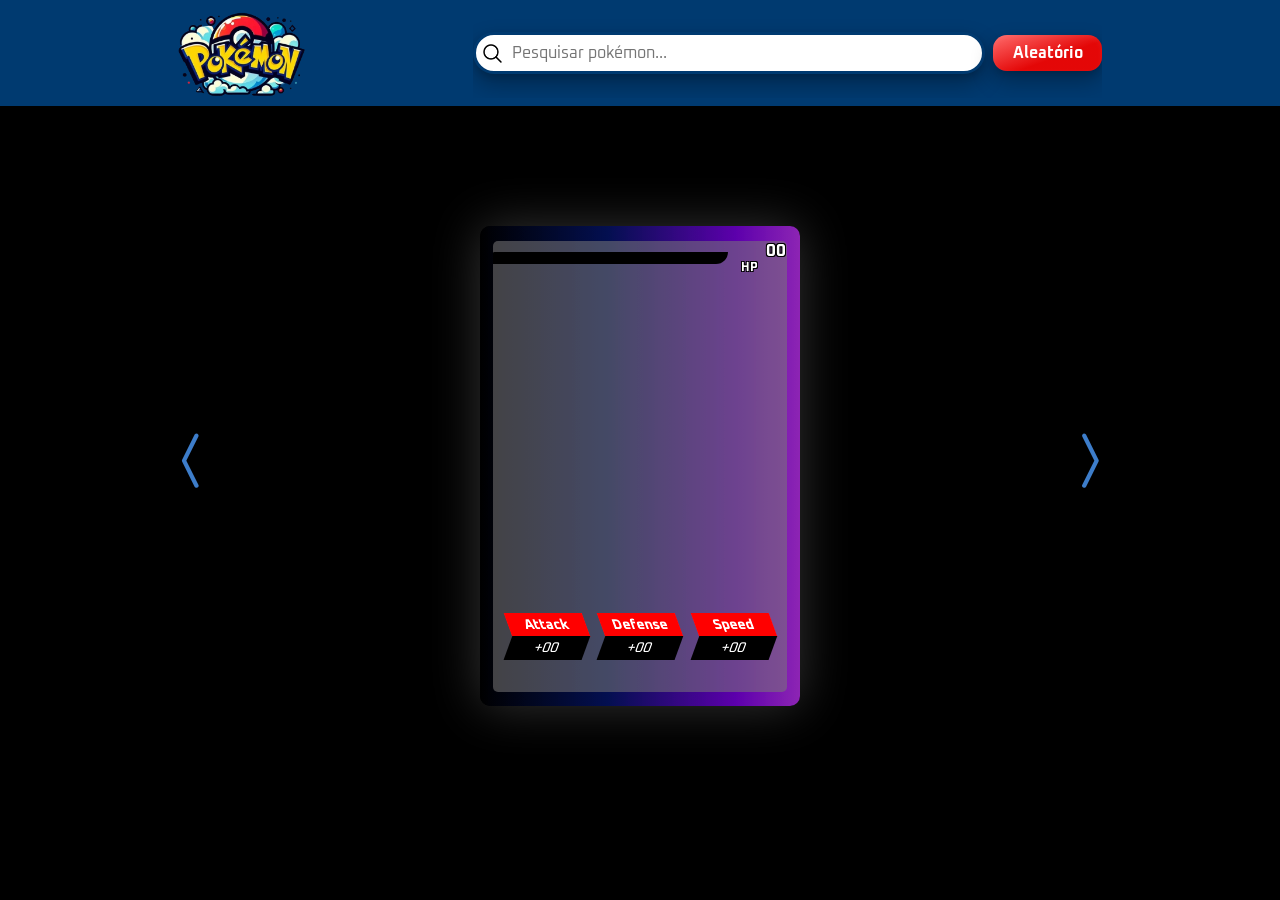
<file: index.html>
<!DOCTYPE html>
<html lang="pt-br">

<head>
  <meta charset="UTF-8">
  <meta name="viewport" content="width=device-width, initial-scale=1.0">

  <!-- Links -->
  <link rel="stylesheet" href="https://cdn.jsdelivr.net/npm/bootstrap-icons@1.13.1/font/bootstrap-icons.min.css">
  <link rel="icon" href="./images/logo.webp">
  <link rel="stylesheet" href="./css/card_pokemon.css">

  <title>Pokédex</title>
</head>

<body>
  <header>
    <div class="header--mobile">
      <!-- logo -->
      <img src="/images/logo.webp" alt="logo pokedex" id="logo">
      <!-- icone do menu -->
      <button class="botao_menu icone_menu icone-X">
        <span class="bar" id="bar1"></span>
        <span class="bar" id="bar2"></span>
        <span class="bar" id="bar3"></span>
      </button>
    </div>

    <nav class="header_nav">
      <!-- input de pesquisa -->
      <form action="" class="form">
        <input type="search" name="buscar" id="buscar" class="input__pesquisar" placeholder="Pesquisar pokémon...">
      </form>

      <!-- botão para gerar número de pokemon aleátorio  -->
      <button type="submit" class="btn-aleatorio">Aleatório</button>
    </nav>

  </header>

  <p class="aviso">Conecta na Internet</p>

  <main>

    <div class="container">
      <!-- botão de voltar -->
      <button class="botoes_mudar">
        <i class="bi bi-chevron-compact-left btn-voltar"></i>
      </button>

      <section class="card">
        <!-- parte da frente -->
        <article class="card-front">
          <div class="card-front_corpo">
            <!-- icone e nome -->
            <div class="card-front_nome-icon flexivel ">

              <span class="card-front_faixa">
                <span class="flexivel icones">
                  <!-- imgs dos icones -->
                </span>

                <h1 class="pokemon__nome"></h1>
              </span>

              <!-- nivel HP -->
              <h2>
                <sub>HP</sub>
                <sup class="pokemon__hp">00</sup>
              </h2>

            </div>

            <!-- imgagem pokemon -->
            <img src="/images/icones/icone-padrao.webp" alt="pokemon" class="pokemon__imagem">

            <!-- Informações de ataque, defesa e velocidade -->
            <div class="card-front_infor ">

              <div class="container-paralelogramo">
                <h3 class="pokemon__ataque card-front_paralelogramo">Attack</h3>
                <p class="pokemon__ataque-dano card-front_paralelogramo-valor">+00</p>
              </div>

              <div class="container-paralelogramo">
                <h3 class="pokemon__defesa card-front_paralelogramo">Defense</h3>
                <p class="pokemon__defesa-valor card-front_paralelogramo-valor">+00</p>
              </div>

              <div class="container-paralelogramo">
                <h3 class="pokemon__velocidade card-front_paralelogramo">Speed</h3>
                <p class="pokemon__velocidade-valor card-front_paralelogramo-valor">+00</p>
              </div>

            </div>

          </div>
        </article>

        <!-- parte de trás -->
        <img src="/images/card-verso.webp" alt="" srcset="" class="card-back">

      </section>
      <!-- botão de proximo -->
      <button class="botoes_mudar">
        <i class="bi bi-chevron-compact-right btn-prox"></i>
      </button>

    </div>
  </main>

  <script src="/js/script.js"></script>
</body>

</html>
</file>
<file: css/card_pokemon.css>
@import url('https://fonts.googleapis.com/css2?family=Oxanium:wght@300;400;500;600;700;800&display=swap');

* {
  margin: 0;
  padding: 0;
  box-sizing: border-box;
  font-family: 'Oxanium', cursive;
}

body {
  background-color: black;
  margin: 0;
  padding: 0;
  box-sizing: border-box;
}

/* cores */
:root {
  --amarelo: #ffcb05;
  --vermelho: hsl(0, 94%, 46%);
  --azul-escuro: #003a70;
  --azul-claro: #3d7dca;
}

/* reutilização de css */
.flexivel {
  display: flex;
  align-items: center;
  justify-content: space-around;
}

/* remover sombra quando clica mobile */
button,
.btn {
  -webkit-tap-highlight-color: transparent;
  /* Android, iOS Safari */
  /* tap-highlight-color: transparent; */
  /* fallback (não padrão) */
  -webkit-appearance: none;
  -moz-appearance: none;
  appearance: none;
}

/* cabeçalho */
header {
  display: flex;
  flex-direction: column;
  gap: 0.5em;
  height: auto;
  width: 100%;
  margin: 0;
  background-color: var(--azul-escuro);
  position: sticky;
  top: 0;
  z-index: 100;

}

/* logo e botao hamburger */
.header--mobile {
  width: auto;
  height: auto;
  display: flex;
  justify-content: space-between;
  align-items: center;
  padding: 0.5rem 4%;

}

#logo {
  width: 20%;
}

.botao_menu {
  font-size: 3em;
}

.icone_menu {
  width: 15vw;
  height: 8vh;
  padding: 0;
  margin: 0;
  display: flex;
  justify-content: center;
  align-items: center;
  background-color: transparent;
  border: none;
  position: relative;
  cursor: pointer;
}

.icone_menu>.bar {
  width: 0.8em;
  height: 0.1em;
  border-radius: 100px;
  background-color: var(--amarelo);
  margin: 0;
  padding: 0;
  position: absolute;
  right: 20%;
  transition: all 0.4s ease;
}

/* icone menu X */
.anima-menu>#bar1 {
  transform: translateY(0em) rotate(45deg);
}

.anima-menu>#bar3 {
  transform: translateY(0em) rotate(-45deg);
}

.anima-menu>#bar2 {
  display: none;
}

/* icone menu padrao*/
.icone-X>#bar2 {
  transform: translateY(0em)
}

.icone-X>#bar1 {
  transform: translateY(0.2em)
}

.icone-X>#bar3 {
  transform: translateY(-0.2em)
}

/* formulario */
nav {
  background-color: var(--azul-escuro);
  max-width: 100%;
  height: auto;
  max-height: 0;
  display: flex;
  flex-direction: row;
  align-items: center;
  justify-content: space-between;
  padding: 0;
  margin: 0;
  overflow: hidden;
  transition: max-height 0.45s ease, opacity 0.45s ease, transform 0.25s ease, padding 0.35s ease;
  transform-origin: top;
  transform: translateY(-10px);
}

/* animação para mobile */
nav.show {
  max-height: 480px;
  /* ajustar conforme tamanho do menu */
  opacity: 1;
  padding: 2% 4%;
  transform: translateY(0);
}

/* input de busca */
#buscar {
  width: clamp(60vw, 80vw, 100%);
  border: 3px solid var(--azul-escuro);
  border-radius: 30px;

  background-image: url('/images/Search.svg');
  background-repeat: no-repeat;
  background-position: left 5px center;
  background-size: clamp(20px, 4vw, 23px);
  padding: 3.3%;
  padding-left: clamp(2em, 4vw, 3em);
  font-size: clamp(0.8em, 3vw, 18px);
}

/* botao aleatorio */
.btn-aleatorio {
  display: inline-block;
  padding: 0.6em 1.25em;
  border: none;
  background: linear-gradient(160deg, #ff6b6b 0%, var(--vermelho) 60%);
  color: #fff;
  font-weight: 700;
  font-size: 1rem;
  border-radius: 14px;
  cursor: pointer;
  transition: all 0.3s ease;
  box-shadow: 0 10px 22px rgba(0, 0, 0, 0.30), 0 3px 6px rgba(0, 0, 0, 0.12), inset 0 2px 6px rgba(255, 255, 255, 0.06);
  position: relative;
  overflow: hidden;
}

.btn-aleatorio:hover {
  background: linear-gradient(160deg, #ff7b7b 0%, #ff3b3b 60%);
  box-shadow: 0 18px 40px rgba(0, 0, 0, 0.36), 0 6px 12px rgba(0, 0, 0, 0.16), inset 0 3px 8px rgba(255, 255, 255, 0.06);
}

.btn-aleatorio:active {
  background: linear-gradient(160deg, #ff6b6b 0%, var(--vermelho) 60%);
  transform: translateY(2px) scale(.995);
  box-shadow:
    inset -4px -4px 6px 0 rgba(255, 255, 255, .2),
    inset 4px 4px 6px 0 rgba(0, 0, 0, .4);
}

/* aviso */
.aviso {
  width: 15em;
  text-align: center;
  padding: clamp(0.3em, 2vw, 0.5em);
  background-color: var(--azul-escuro);
  color: var(--amarelo);
  backdrop-filter: blur(10px);
  border-radius: 20px 0 0 20px;
  z-index: 100;
  position: fixed;
  bottom: 3.5em;
  right: 0%;
  font-size: clamp(1em, 2vw, 1.2em);
  display: none;

}

/* conteudo */
main {
  height: 80vh;
  display: flex;
  flex-direction: column;
  justify-content: center;
  align-items: center;
}

.container {
  width: 100%;
  height: auto;
  max-height: 100vh;
  display: flex;
  justify-content: space-between;
  align-items: center;
  margin: 3.5em 0;
  padding: 0;
  perspective: 1000px;
  cursor: pointer;
}

/* setas laterais */
.botoes_mudar {
  background-color: transparent;
  border: transparent;
  width: 3em;
  height: 100%;
  color: var(--azul-claro);
  z-index: 3;
  margin: 0;
  padding: 0;

}

.botoes_mudar>.bi {
  font-size: 3em;
  margin: 0;
  padding: 0;
  cursor: pointer;
}

.botoes_mudar>.bi:hover {
  color: var(--amarelo);
}

/* card */
.card {
  width: 100dvw;
  max-width: 20em;
  height: 30em;
  transition: transform 0.6s;
  transform-style: preserve-3d;

}

/* animação do card*/
.card.girarCard {
  animation: girarCard 2s ease infinite;
}

@keyframes girarCard {

  0% {
    transform: rotateY(0deg);
  }

  5% {
    transform: rotateY(180deg);
  }

  75% {
    transform: rotateY(190deg);
  }

  100% {
    transform: rotateY(360deg);
  }
}

/* definição dos dois lados do card */
.card-front,
.card-back {
  position: absolute;
  width: 100%;
  height: 100%;
  backface-visibility: hidden;
  display: flex;
  align-items: center;
  justify-content: center;
  box-shadow: 0 0 50px rgba(255, 255, 255, 0.2);
}

/* card front - informações do pokemon */
.card-front {
  border-radius: 10px;
  background: linear-gradient(90deg,
      #000000 0%,
      #030E49 10%,
      #54009C 20%,
      #AC43AC 30%,
      #049FBB 40%,
      #FEFEB4 60%,
      #C2A401 70%,
      #A47A38 80%,
      #000000 100%);
  filter: brightness(1.1);
  background-size: 400% 400%;
  animation: moverGradiente 5s ease-in-out infinite;

}


/* Animação */
@keyframes moverGradiente {
  0% {
    background-position: 0% 50%;
  }

  50% {
    background-position: 100% 50%;
  }

  100% {
    background-position: 0% 50%;
  }
}

/* conteudo do card front  */
.card-front_corpo {
  display: flex;
  flex-direction: column;
  justify-content: space-between;
  align-items: center;

  border-radius: 5px;

  width: 92%;
  height: 94%;

  position: relative;
  background-image: linear-gradient(rgba(0, 0, 0, 0.75), rgba(0, 0, 0, 0.75)) url("/images/img-fundo/padrao.jpg");
  background: rgba(112, 110, 110, 0.55);
  background-blend-mode: darken;
  background-position: center center;
  background-repeat: no-repeat;
  background-size: cover;
}


/* faixa de nome, icone e hp */
.card-front_nome-icon {
  max-width: 100%;
  width: 20em;
  justify-content: space-between;
  position: absolute;
  top:0px;
  left: 0;
  margin: 0;
  padding: 0;
}

.card-front_faixa {
  display: flex;
  justify-content: start;
  align-items: center;
  gap: 0.2em;
  width: 80%;
  background-color: black;
  border-radius: 15px 0 147px 0;
  padding: 2% 0 2% 2%;
}

.pokemon__nome {
  font-size: clamp(0.8em, 3vw, 18px);
  width: 80%;
  color: #fff;
}

.pokemon__icone {
  width: clamp(1.5em, 4vw, 3em);
}

.card-front_nome-icon>h2>sub {
  font-size: clamp(0.5em, 2.8vw, 11px);
  color: white;
  text-shadow:
    -1px -1px 0 black,
    1px -1px 0 black,
    -1px 1px 0 black,
    1px 1px 0 black;
  padding: 0;
}

.card-front_nome-icon>h2>sup {
  font-size: clamp(0.7em, 2.8vw, 16px);
  padding: 0 0.1em;
  color: white;

  text-shadow:
    -1px -1px 0 black,
    1px -1px 0 black,
    -1px 1px 0 black,
    1px 1px 0 black;
}

/* imagem do pokemon */
.pokemon__imagem {
  transform: translateY(20%);
  max-width: 100%;
  width: clmap(10em, 20vw, 15em);
  filter:
    drop-shadow(0 0 6px rgba(0, 0, 0, 0.35)) drop-shadow(0 4px 10px rgba(0, 0, 0, 0.25));
}

/* informações do pokemon */
.card-front_infor {
  width: 90%;
  height: auto;
  display: flex;
  justify-content: center;
  align-items: center;
  gap: 1em;
  margin-top: 0.5em;
  margin-bottom: 2em;
}

.container-paralelogramo {
  text-align: center;
  display: flex;
  flex-direction: column;
  align-items: center;
  width: 5em;
}

/* paralelogramo (os poderes do pokemon)*/
.card-front_paralelogramo {
  display: inline-block;
  width: 100%;
  padding: 0.2em;
  color: #fff;
  font-size: clamp(0.6em, 3vw, 14px);
  transform: skew(20deg);
  background: red;
}

.card-front_paralelogramo-valor {
  display: inline-block;
  width: 100%;
  padding: 0.2em;
  color: #fff;
  font-size: clamp(0.6em, 3vw, 14px);
  transform: skew(-20deg);
  background: black;
}

/* descrição do pokemon */
.card-front_descricao {
  max-width: 85%;
  min-height: 2em;
  position: relative;
  background: red;
  display: flex;
  justify-content: center;
  align-items: center;

}

/* card back - imagem */
.card-back {
  transform: rotateY(180deg);
  z-index: 2;
}


@media (min-width: 650px) {

  /* cabeçalho */
  header {
    flex-direction: row;
    justify-content: space-evenly;
    padding: 0.5em 1em;
  }

  .header--mobile {
    padding: 0;
    margin: 0;
    width: 10%;
  }

  #logo {
    width: clamp(7em, 10vw, 12em);
  }

  .botao_menu {
    display: none;
  }

  nav {
    max-width: 100%;
    display: flex;
    max-height: none;
    opacity: 1;
    transform: none;
    justify-content: end;
    gap: 0.5em;
    margin: 0;
    padding: 0;
  }

  #buscar {
    width: 100%;
    min-width: 40vw;
    padding: 0.5em 1em;
    padding-left: clamp(2.2em, 2vw, 2em);
    font-size: clamp(0.8em, 1.5vw, 1em);
    box-shadow: 0 10px 22px rgba(0, 0, 0, 0.30), 0 3px 6px rgba(0, 0, 0, 0.12), inset 0 2px 6px rgba(255, 255, 255, 0.06);
  }

  .btn-aleatorio {
    padding: 0.5em 1.2em;
    font-size: clamp(0.8em, 1.5vw, 1em);
  }

  /* conteudo */
  .botoes_mudar {
    width: clamp(25em, 30vw, 35em);
  }

  .botoes_mudar>.bi {
    font-size: 5em;
  }

  /* card front */
  .pokemon__icone {
    width: clamp(2em, 2vw, 4em);
  }
}
</file>
